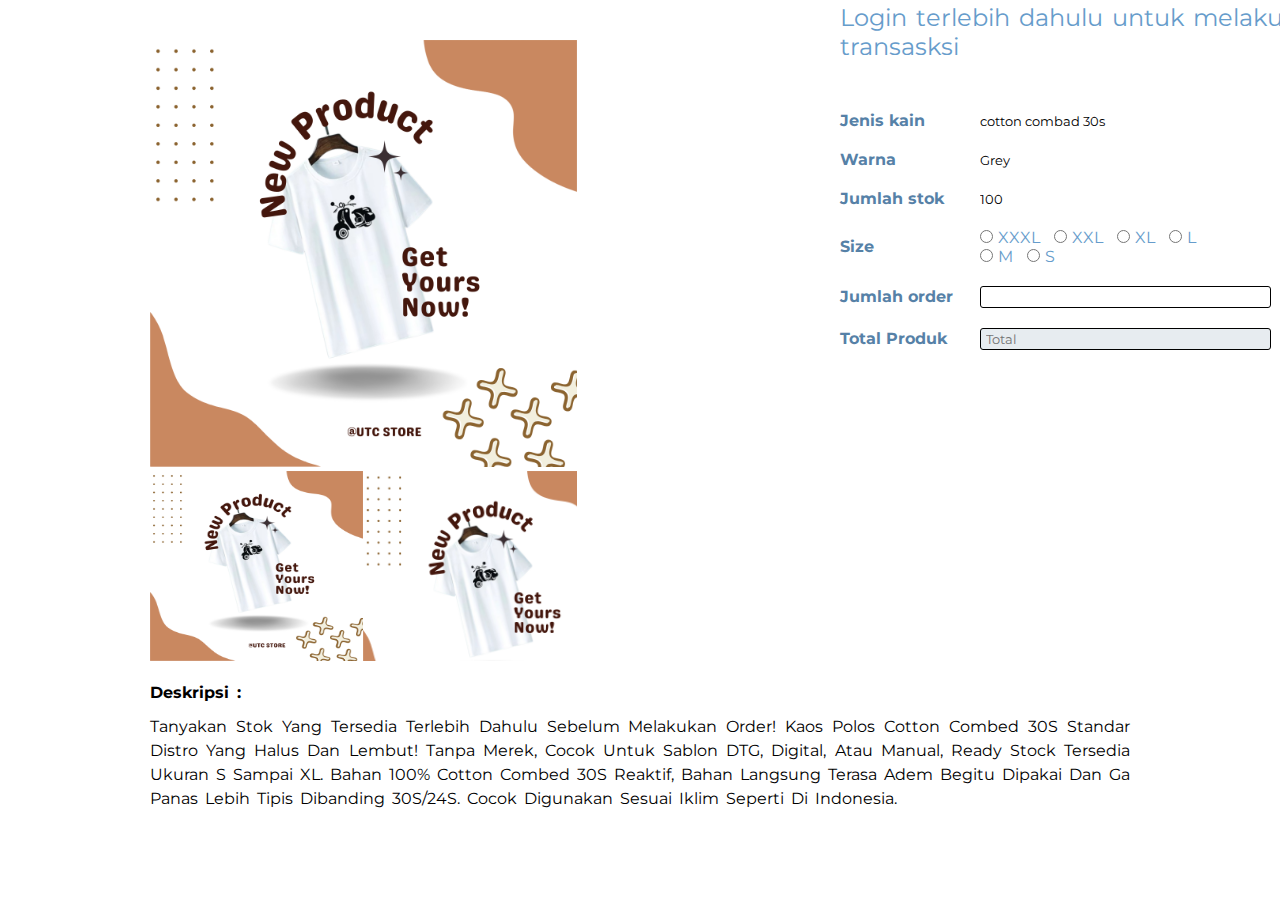
<file: 3_PROJECT/index.html>
<!DOCTYPE html>
<html lang="en">
  <head>
    <meta charset="UTF-8" />
    <meta name="viewport" content="width=device-width, initial-scale=1.0" />
    <title>Web Design | Firman.co</title>
    <link rel="stylesheet" href="style.css" />
  </head>

  <body>
    <div class="row">
      <div class="column">
        <img
          src="img/UTCKAOS.png"
          alt="Kaos Utc"
          style="width: 100%"
          class="gambar1"
        />
      </div>
      <div class="column-2">
        <img
          src="img/UTCKAOS.png"
          alt="Kas Utc"
          style="width: 100%"
          class="gambar2"
        />
      </div>
      <div class="column-2">
        <img
          src="img/UTCKAOS.png"
          alt="Kaos Utc"
          style="width: 120%"
          class="gambar3"
        />
      </div>
    </div>
    <div class="column-deskripsi">
      <h4>Deskripsi :</h4>
      <p>
        Tanyakan stok yang tersedia terlebih dahulu sebelum melakukan order!
        kaos polos cotton combed 30S standar distro yang halus dan lembut! tanpa
        merek, cocok untuk sablon DTG, Digital, Atau manual, ready stock
        tersedia ukuran S sampai XL. Bahan 100% cotton combed 30S reaktif, bahan
        langsung terasa adem begitu dipakai dan ga panas lebih tipis dibanding
        30S/24S. cocok digunakan sesuai iklim seperti di indonesia.
      </p>
    </div>

    <div class="flex">
      <h1>Kaos polos <br /></h1>
      <h2>Rp. 38.000</h2>
      <br />
      <p>Login terlebih dahulu untuk melakukan transasksi</p>
      <form>
        <table>
          <tr>
            <td><label for="jenis">Jenis kain</label></td>
            <td>
              <input
                type="text"
                id="jenis"
                name="jenis"
                value="cotton combad 30s"
              />
            </td>
          </tr>
          <tr>
            <td><label for="warna">Warna</label></td>
            <td><input type="text" id="warna" name="warna" value="Grey" /></td>
          </tr>
          <tr>
            <td><label for="stok">Jumlah stok</label></td>
            <td>
              <input type="number" id="stok" name="stok" value="100" />
            </td>
          </tr>
          <tr>
            <td><label for="size">Size</label></td>
            <td>
              <input type="radio" id="size" name="size" class="size" />XXXL
              <input type="radio" id="size" name="size" class="size" />XXL
              <input type="radio" id="size" name="size" class="size" />XL
              <input type="radio" id="size" name="size" class="size" />L <br />
              <input type="radio" id="size" name="size" class="size" />M
              <input type="radio" id="size" name="size" class="size" />S
            </td>
          </tr>
          <tr>
            <td><label for="order">Jumlah order</label></td>
            <td><input type="number" id="order" name="order" value="" /></td>
          </tr>
          <tr>
            <td><label for="total">Total Produk</label></td>
            <td>
              <input
                type="number"
                id="total"
                name="total"
                value="Total"
                placeholder="Total"
              />
            </td>
          </tr>
        </table>
      </form>
    </div>
  </body>
</html>
</file>
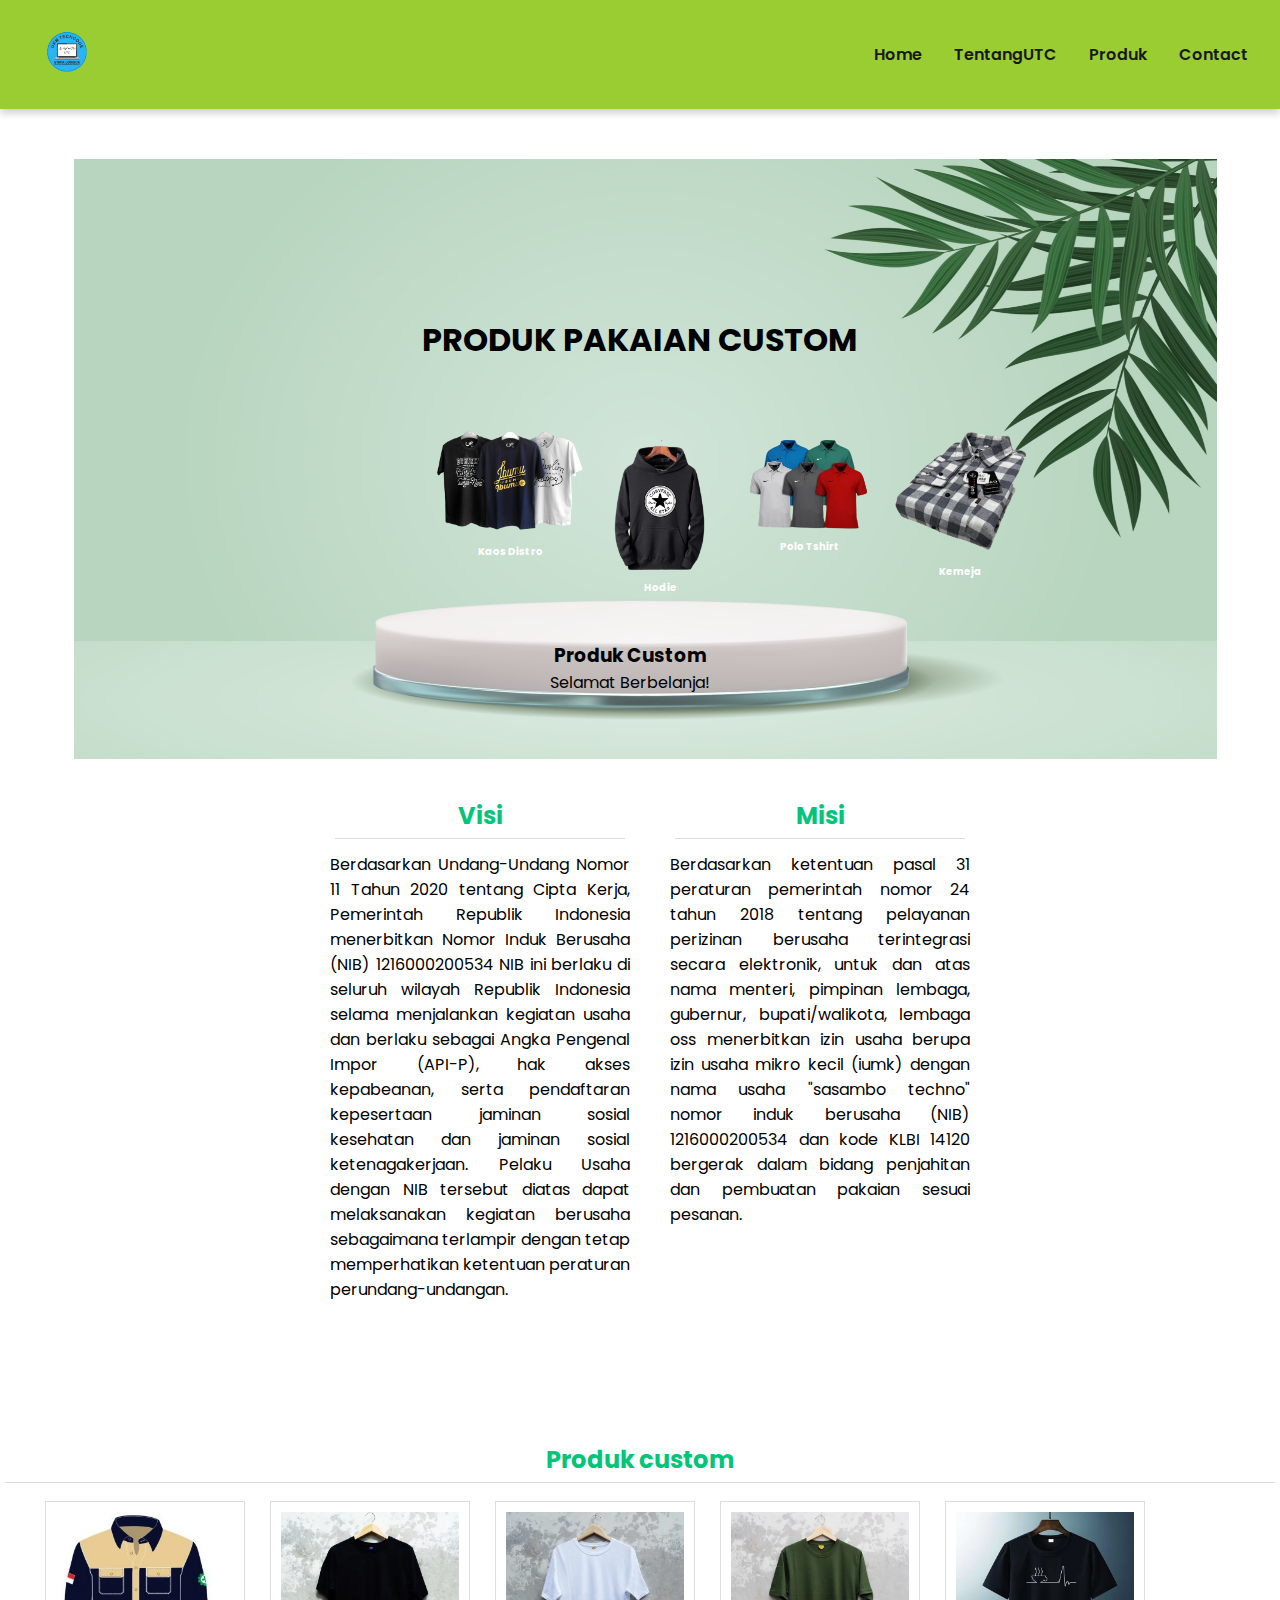
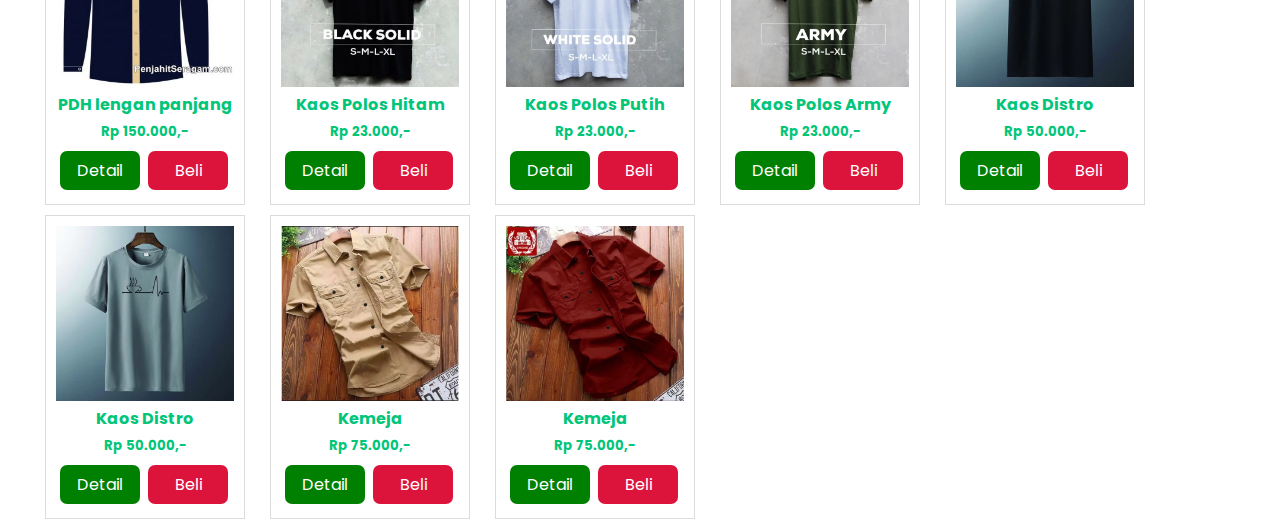
<file: 1_PROJECT/1_project.html>
<!DOCTYPE html>
<html lang="en">
  <head>
    <meta charset="UTF-8" />
    <meta name="viewport" content="width=device-width, initial-scale=1.0" />
    <title>Project Pertama UTC</title>

    <link rel="stylesheet" href="1_project.css" />
  </head>
  <body>
    <!-- FONTS-->
    <link rel="preconnect" href="https://fonts.googleapis.com" />
    <link rel="preconnect" href="https://fonts.gstatic.com" crossorigin />
    <link
      href="https://fonts.googleapis.com/css2?family=Poppins:ital,wght@0,100;0,300;0,400;0,700;1,300;1,400&display=swap"
      rel="stylesheet"
    />

    <!-- Navbar Start -->
    <nav>
      <div class="">
        <img src="img/assets/logo_utc.png" alt="Toko Utc" />
      </div>
      <ul>
        <li>
          <a href="#">Home</a>
        </li>
        <li>
          <a href="#">TentangUTC</a>
        </li>
        <li>
          <a href="#">Produk</a>
        </li>
        <li>
          <a href="#">Contact</a>
        </li>
      </ul>
    </nav>
    <!-- Navbar End -->

    <div class="back">
      <img
        src="img/assets/backg.jpg"
        alt="Produk baju"
        style="width: 90%"
        height="600"
      />
    </div>
    <h1>PRODUK PAKAIAN CUSTOM</h1>
    <div class="produk">
      <img src="img/assets/icon1.png" alt="Distro" width="150px" />
      <h6 style="font-size: 10px">Kaos Distro</h6>
    </div>
    <div class="produk">
      <img src="img/assets/icon2.png" alt="hodie" width="150px" />
      <h6 style="font-size: 10px">Hodie</h6>
    </div>
    <div class="produk">
      <img src="img/assets/icon3.png" alt="Polo Tshirt" width="150px" />
      <h6 style="font-size: 10px">Polo Tshirt</h6>
    </div>
    <div class="produk">
      <img
        src="img/assets/icon4-removebg-preview.png"
        alt="Kemeja"
        width="150px"
      />
      <h6 style="font-size: 10px">Kemeja</h6>
    </div>
    <div class="custom">
      <h3>Produk Custom</h3>
      <p>Selamat Berbelanja!</p>
    </div>

    <div class="badan">
      <div class="content">
        <div class="card">
          <h2 id="visi">Visi</h2>
          <p>
            Berdasarkan Undang-Undang Nomor 11 Tahun 2020 tentang Cipta Kerja,
            Pemerintah Republik Indonesia menerbitkan Nomor Induk Berusaha (NIB)
            1216000200534 NIB ini berlaku di seluruh wilayah Republik Indonesia
            selama menjalankan kegiatan usaha dan berlaku sebagai Angka Pengenal
            Impor (API-P), hak akses kepabeanan, serta pendaftaran kepesertaan
            jaminan sosial kesehatan dan jaminan sosial ketenagakerjaan. Pelaku
            Usaha dengan NIB tersebut diatas dapat melaksanakan kegiatan
            berusaha sebagaimana terlampir dengan tetap memperhatikan ketentuan
            peraturan perundang-undangan.
          </p>
        </div>

        <div class="card">
          <h2 id="misi">Misi</h2>
          <p>
            Berdasarkan ketentuan pasal 31 peraturan pemerintah nomor 24 tahun
            2018 tentang pelayanan perizinan berusaha terintegrasi secara
            elektronik, untuk dan atas nama menteri, pimpinan lembaga, gubernur,
            bupati/walikota, lembaga oss menerbitkan izin usaha berupa izin
            usaha mikro kecil (iumk) dengan nama usaha "sasambo techno" nomor
            induk berusaha (NIB) 1216000200534 dan kode KLBI 14120 bergerak
            dalam bidang penjahitan dan pembuatan pakaian sesuai pesanan.
          </p>
        </div>
      </div>

      <!-- Produk Start-->
      <h2>Produk custom</h2>
      <div class="col">
        <div class="list-produk">
          <img src="img/assets/pdh.jpg" alt="PDH" />

          <h4>PDH lengan panjang</h4>
          <h5>Rp 150.000,-</h5>

          <a class="tombol tombol-detail" href="#">Detail</a>
          <a class="tombol tombol-beli" href="#">Beli</a>
        </div>

        <div class="list-produk">
          <img src="img/assets/Kaos_Polos_Hitam.jpg" alt="Kaos hitam" />

          <h4>Kaos Polos Hitam</h4>
          <h5>Rp 23.000,-</h5>

          <a class="tombol tombol-detail" href="#">Detail</a>
          <a class="tombol tombol-beli" href="#">Beli</a>
        </div>

        <div class="list-produk">
          <img src="img/assets/Kaos_Polos_putih.jpg" alt="Kaos putih" />

          <h4>Kaos Polos Putih</h4>
          <h5>Rp 23.000,-</h5>

          <a class="tombol tombol-detail" href="#">Detail</a>
          <a class="tombol tombol-beli" href="#">Beli</a>
        </div>

        <div class="list-produk">
          <img src="img/assets/Kaos_Polos_Army.jpg" alt="Kaos Army" />

          <h4>Kaos Polos Army</h4>
          <h5>Rp 23.000,-</h5>

          <a class="tombol tombol-detail" href="#">Detail</a>
          <a class="tombol tombol-beli" href="#">Beli</a>
        </div>

        <div class="list-produk">
          <img src="img/assets/distro1.jpeg" alt="Kaos Distro" />

          <h4>Kaos Distro</h4>
          <h5>Rp 50.000,-</h5>

          <a class="tombol tombol-detail" href="#">Detail</a>
          <a class="tombol tombol-beli" href="#">Beli</a>
        </div>

        <div class="list-produk">
          <img src="img/assets/distro2.jpeg" alt="Kaos Distro" />

          <h4>Kaos Distro</h4>
          <h5>Rp 50.000,-</h5>

          <a class="tombol tombol-detail" href="#">Detail</a>
          <a class="tombol tombol-beli" href="#">Beli</a>
        </div>

        <div class="list-produk">
          <img src="img/assets/kemeja1.jpeg" alt="Kemeja" />

          <h4>Kemeja</h4>
          <h5>Rp 75.000,-</h5>

          <a class="tombol tombol-detail" href="#">Detail</a>
          <a class="tombol tombol-beli" href="#">Beli</a>
        </div>

        <div class="list-produk">
          <img src="img/assets/kemeja2.jpeg" alt="Kemeja" />

          <h4>Kemeja</h4>
          <h5>Rp 75.000,-</h5>

          <a class="tombol tombol-detail" href="#">Detail</a>
          <a class="tombol tombol-beli" href="#">Beli</a>
        </div>
      </div>
      <!-- Produk Start-->
    </div>
  </body>
</html>
</file>
<file: 3_PROJECT/style.css>
@import url("https://fonts.googleapis.com/css2?family=Montserrat:wght@100;200;300;400;700&family=Poppins:ital,wght@0,100;0,300;0,400;0,700;1,300;1,400&family=Roboto+Condensed:ital,wght@0,100;0,200;0,400;1,500&display=swap");

body {
  --primary-color: #669ccb;
  --primary-color-dark: #5681a7;
  --secondary-color: #e8f1fa;
  --text-dark: #282d31;
  --text-light: #767268;
  --extra-light: #f3f4f6;
}

* {
  padding: 0px;
  margin: 0px;
  font-family: "Montserrat", sans-serif;
}

.row {
  width: 33.33%;
  padding: 40px 150px;
}

.column-2 {
  float: left;
  width: 50%;
  overflow: hidden;
  position: relative;
  height: 190px;
}

.gambar2 {
  height: 190px;
}

.gambar3 {
  transition: transform 0.5s ease;
  height: 250px;
}

.gambar3:hover {
  transform: scale(2);
}

.column-deskripsi {
  clear: both;
  padding: 50px 150px;
  padding-top: 20px;
  text-align: justify;
  text-transform: capitalize;
  word-spacing: 3px;
  line-height: 24px;
}

.column-deskripsi h4 {
  margin-bottom: 10px;
}

.container {
  display: flex;
  align-items: center;
  justify-content: space-between;
  padding-top: 50px;
  padding-right: 70px;
  padding-bottom: 70px;
}

.flex {
  width: 47%;
  margin: -980px 840px;
  display: block;
  color: var(--primary-color);
}

.flex h1 {
  font-size: 2.8rem;
  padding-bottom: 20px;
}

.flex p {
  font-size: 1.5rem;
  word-spacing: 3px;
  margin-bottom: 50px;
}

table {
  border-collapse: collapse;
  width: 80%;
}

td {
  padding-right: 10px;
  padding-bottom: 20px;
}

.size {
  margin-right: 5px;
}

input[type="number"] {
  border-collapse: collapse;
}

#order {
  border: 1px solid black;
  padding: 2px 52.3px;
  border-radius: 3px;
}
#total {
  border: 1px solid black;
  background-color: #e7ecf0;
  padding-right: 100px;
  border-radius: 3px;
}

input[placeholder="Total"] {
  padding: 2px 5px;
}
label {
  color: var(--primary-color-dark);
  font-weight: bold;
}

input {
  color: black;
  border: none;
  margin-left: 10px;
  margin-right: 20px;
}
</file>
<file: 1_PROJECT/1_project.css>
* {
  margin: 0;
  padding: 0;
  box-sizing: border-box;
  font-family: "Poppins", sans-serif;
}

body {
  /* margin: 0; */
  padding: 0;
  align-items: center;
  text-align: center;
  background-color: white;
}

nav {
  background-color: yellowgreen;
  display: flex;
  justify-content: space-between;
  padding: 1rem 2rem;
  box-shadow: 0 4px 8px 0 rgba(1, 1, 1, 0.2);
}

nav div img {
  width: 70px;
  box-shadow: 9px;
}

nav ul {
  display: flex;
  list-style: none;
  gap: 2rem;
  align-items: center;
}

nav ul li a {
  text-decoration: none;
  color: #191919;
  font-weight: 600;
  padding: 7px 0;
  transition: all;
  transition-duration: 300ms;
  border-bottom: 1px solid rgba(170, 255, 0, 0);
}

nav ul li a:hover {
  color: wheat;
  border-bottom: 1px solid yellowgreen;
}

.back {
  position: relative;
  padding-top: 50px;
  padding-left: 10px;
}

h1 {
  position: relative;
  bottom: 450px;
}

.produk {
  position: relative;
  left: 34%;
  float: left;
  bottom: 390px;
}
.produk h6 {
  position: relative;
  color: white;
  text-align: center;
}

.custom {
  position: relative;
  bottom: 173px;
  right: 310px;
}

.produk:hover {
  transition-duration: 700ms;
  box-shadow: 5px 5px gainsboro;
}

h2 {
  color: #00a2c6;
  margin: 10px 0;
  padding: 5px;

  color: #00a2c6;
  transition: color 0.6s;
  cursor: pointer;
}

.content {
  position: relative;
  display: flex;
}

.card {
  position: relative;
  text-align: center;
  bottom: 100px;
  right: 290px;
  margin: 20px;
  width: 100%;
}

.card h2 {
  font-size: 1.5em;
}

.card p {
  font-size: 1em;
  margin-bottom: 10px;
  text-align: justify;
}

.badan {
  position: relative;
  width: 100%;
  background-color: white;
}

.badan h2 {
  color: rgb(2, 197, 122);
  border-bottom: 1px solid gainsboro;
  margin: 5px;
  margin-bottom: 13px;
}

.list-produk {
  border: 1px solid gainsboro;
  padding: 10px;
  float: left;
  width: 200px;
  margin: 5px;
  align-items: center;
  margin-left: 20px;
}

.list-produk:hover {
  transition-duration: 700ms;
  box-shadow: 5px 5px gainsboro;
}

.list-produk img {
  width: 100%;
  height: 175px;
  display: block;
  margin-bottom: 5px;
}

.list-produk h4,
.list-produk h5 {
  color: rgb(2, 197, 122);
  text-align: center;
  margin-bottom: 5px;
}

.tombol {
  text-decoration: none;
  border-radius: 7px;
  padding: 7px;
  display: block;
  float: left;
  width: 45%;
  margin: 4px;
  text-align: center;
  color: white;
}

.tombol:hover {
  background-color: black;
  transition-duration: 700ms;
}

.tombol-detail {
  background-color: green;
}

.tombol-beli {
  background-color: crimson;
}

.col {
  padding-left: 25px;
}
</file>
